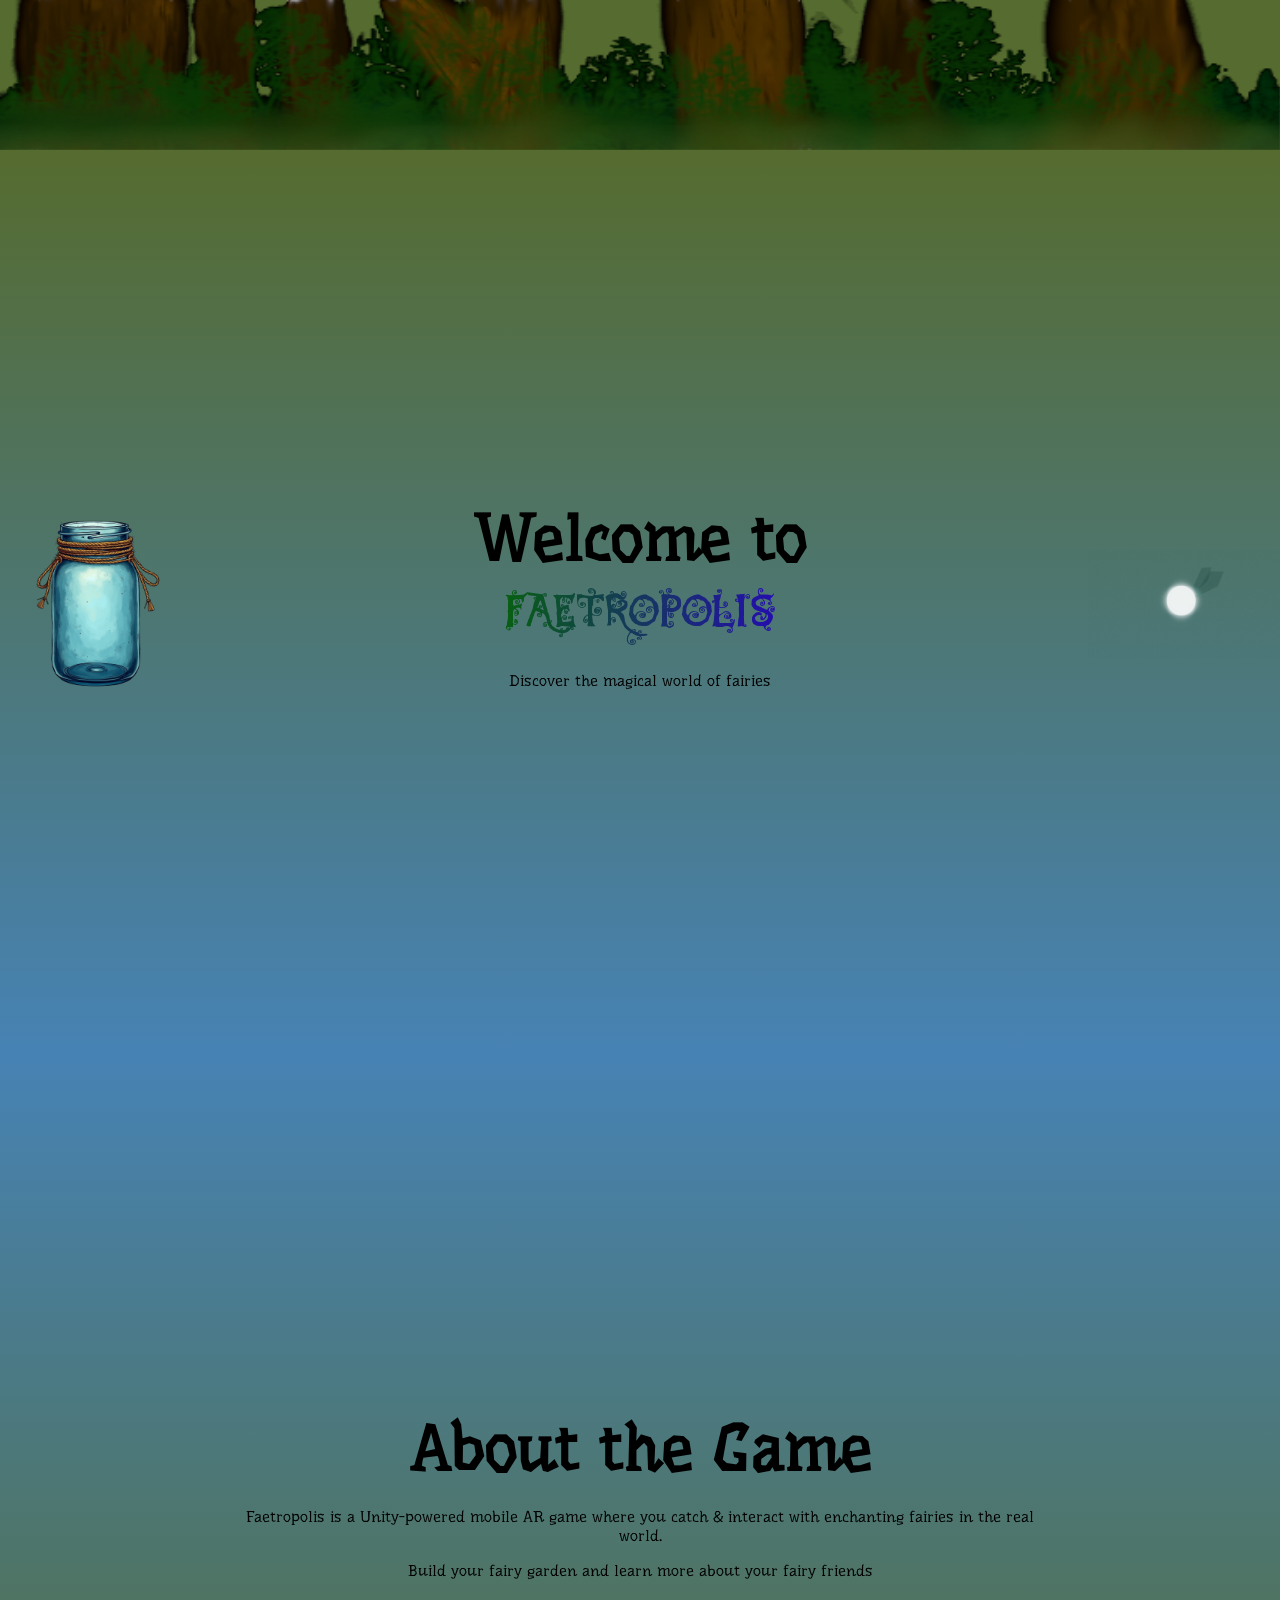
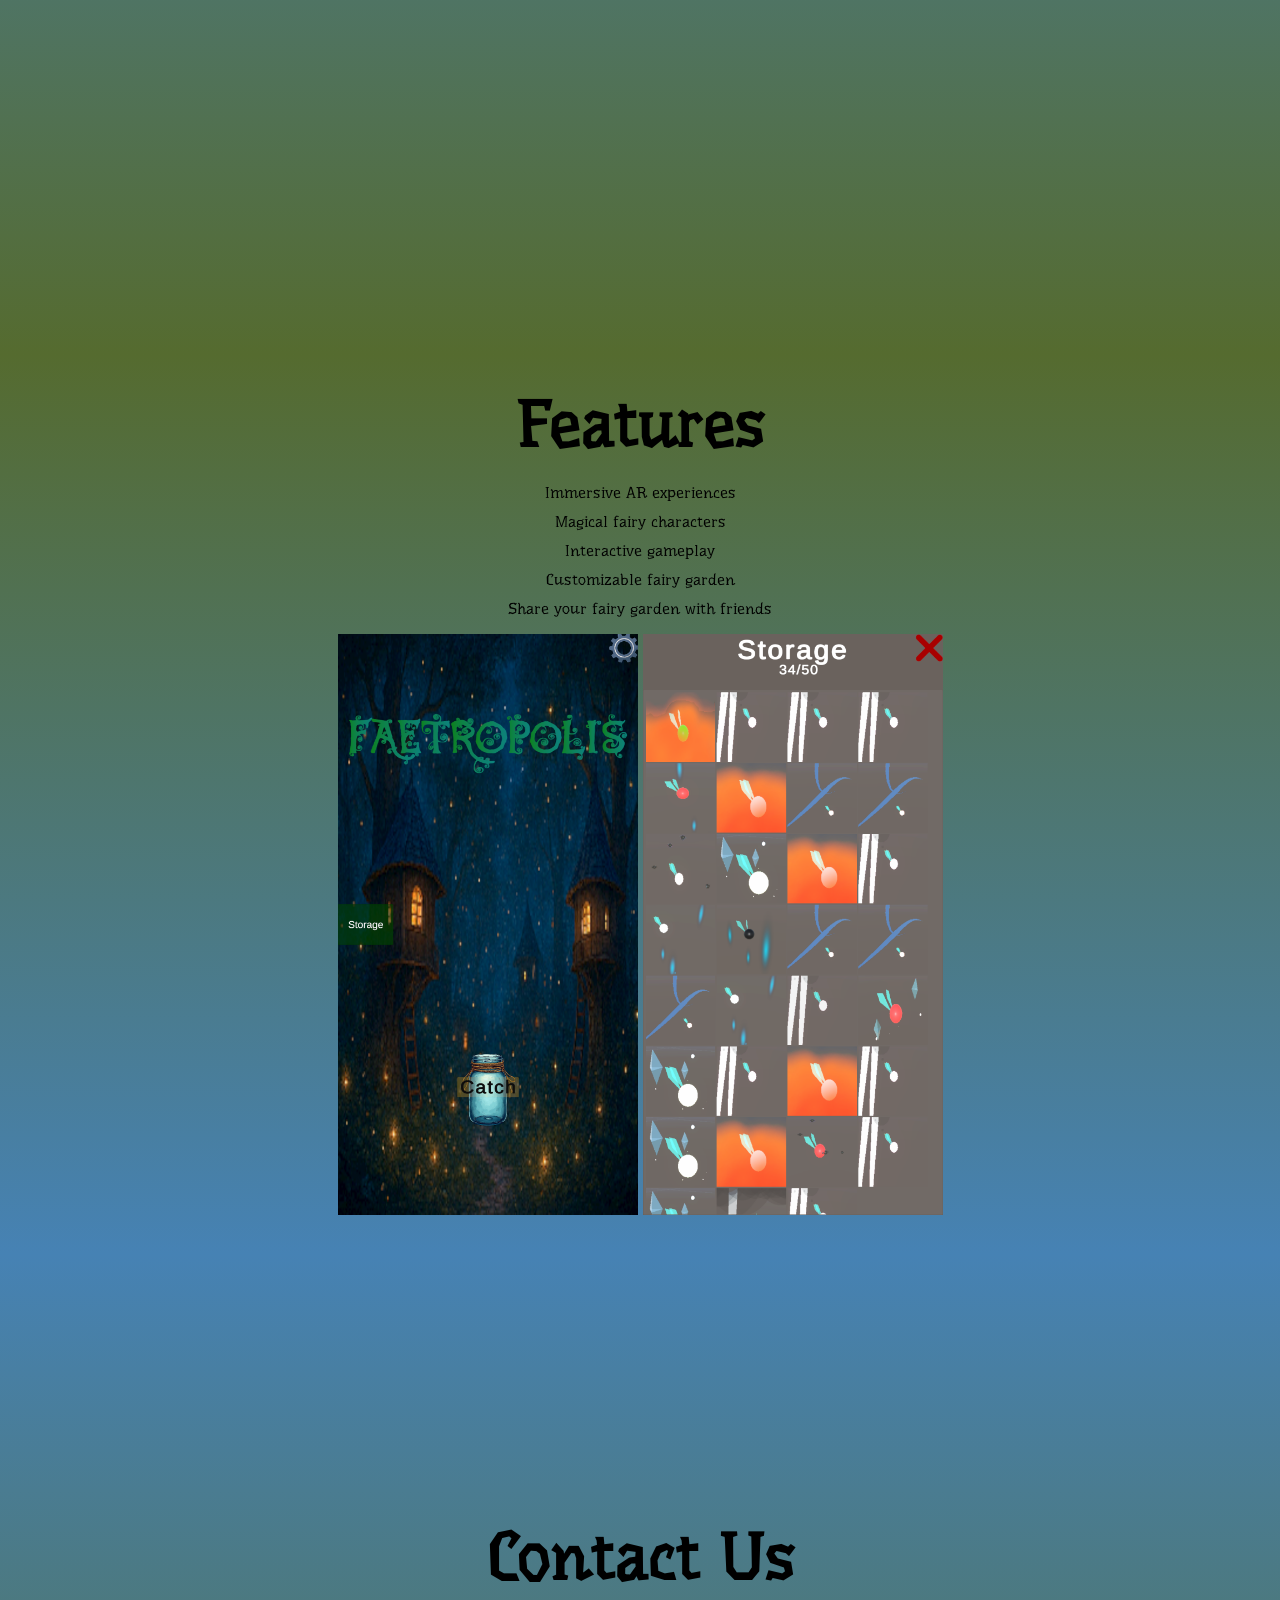
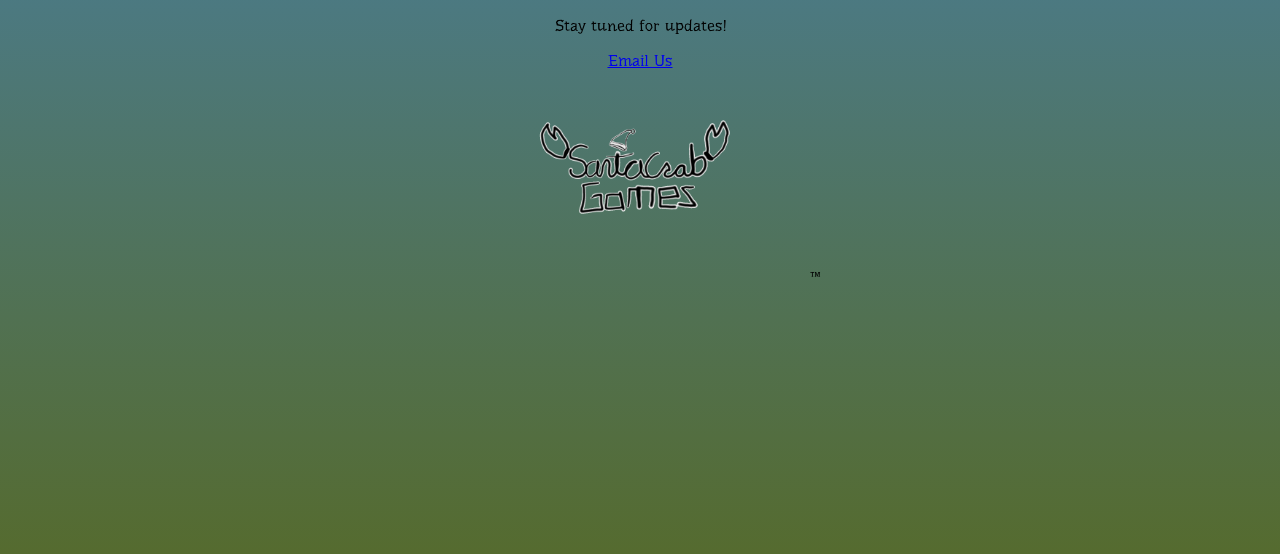
<file: index.html>
<!DOCTYPE html>
<html lang="en">
<head>
    <meta charset="UTF-8">
    <meta name="viewport" content="width=device-width, initial-scale=1.0">
    <title>Faetropolis - Unity Mobile AR Game</title>
    <link rel="stylesheet" href="style.css">
    <link href="https://unpkg.com/aos@2.3.1/dist/aos.css" rel="stylesheet">
    <link rel="preconnect" href="https://fonts.googleapis.com">
<link rel="preconnect" href="https://fonts.gstatic.com" crossorigin>
<link href="https://fonts.googleapis.com/css2?family=Underdog&display=swap" rel="stylesheet">
<link rel="preconnect" href="https://fonts.googleapis.com">
<link rel="preconnect" href="https://fonts.gstatic.com" crossorigin>
<link href="https://fonts.googleapis.com/css2?family=Rubik+Distressed&display=swap" rel="stylesheet">
</head>
<body>
    <img src="resources/banner.png" alt="Faetropolis Banner" width="100%" height="150px" class="banner">

    <section class="parallax-section" id="hero">
        <img src="resources//FairyJar.png" alt="Faetropolis Jar" width="15%" id="faetropolisjar">
            <img src="resources/commonfairyrender.png" alt="fairy" width="15%" id="fairyrender">
        <div class="content">
            <h1>Welcome to <div id="titletext2">Faetropolis</div></h1>
            <p>Discover the magical world of fairies</p>
        </div>
    </section>
    <section class="parallax-section" id="about">
        <div class="content">
            <h2>About the Game</h2>
            <p>  Faetropolis is a Unity-powered mobile AR game where you catch & interact with enchanting fairies in the real world.</p>
            <p>Build your fairy garden and learn more about your fairy friends</p>
        </div>
    </section>
    <section class="parallax-section" id="features">
        <div class="content">
            <h2>Features</h2>
            <ul>
                <li>Immersive AR experiences</li>
                <li>Magical fairy characters</li>
                <li>Interactive gameplay</li>
                <li>Customizable fairy garden</li>
                <li>Share your fairy garden with friends</li>
            </ul>
            <div>
                <img src="resources//Screenshot_main.png" alt="Faetropolis Screenshot 1" width="300">
                <img src="resources//Screenshot_storage.png" alt="Faetropolis Screenshot 2" width="300">
            </div>
        </div>
    </section>
    <section class="parallax-section" id="contact">
        <div class="content">
            <h2>Contact Us</h2>
            <p>Stay tuned for updates!</p>
            <p><a href="mailto:jbeltran10179@gmail.com">Email Us</a></p>
             <img src="resources//SCGamesLogo2.png" alt="SC Games Logo" width="350" id="scgameslogo">™</img>
        </div>
       
    </section>
      <script src="https://unpkg.com/aos@next/dist/aos.js"></script>
  <script src="script.js"></script>
</body>
</html>
</file>
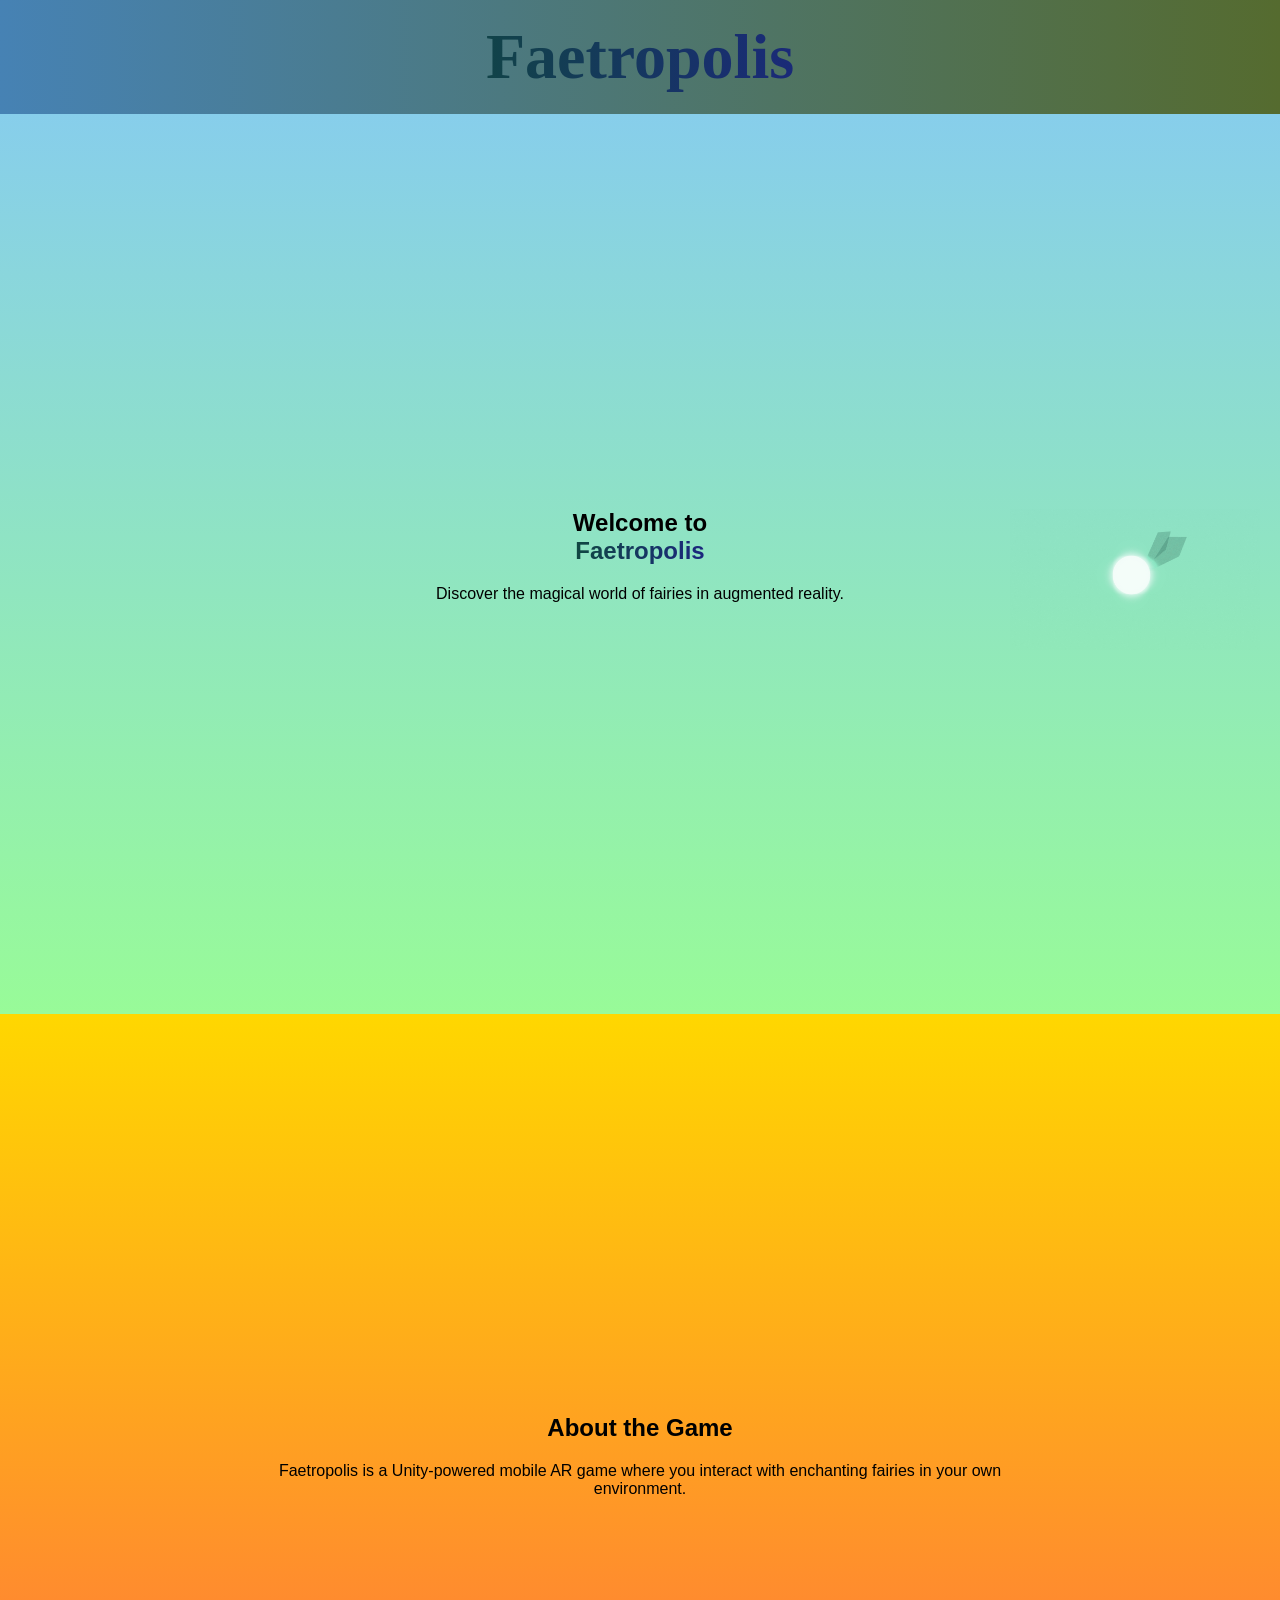
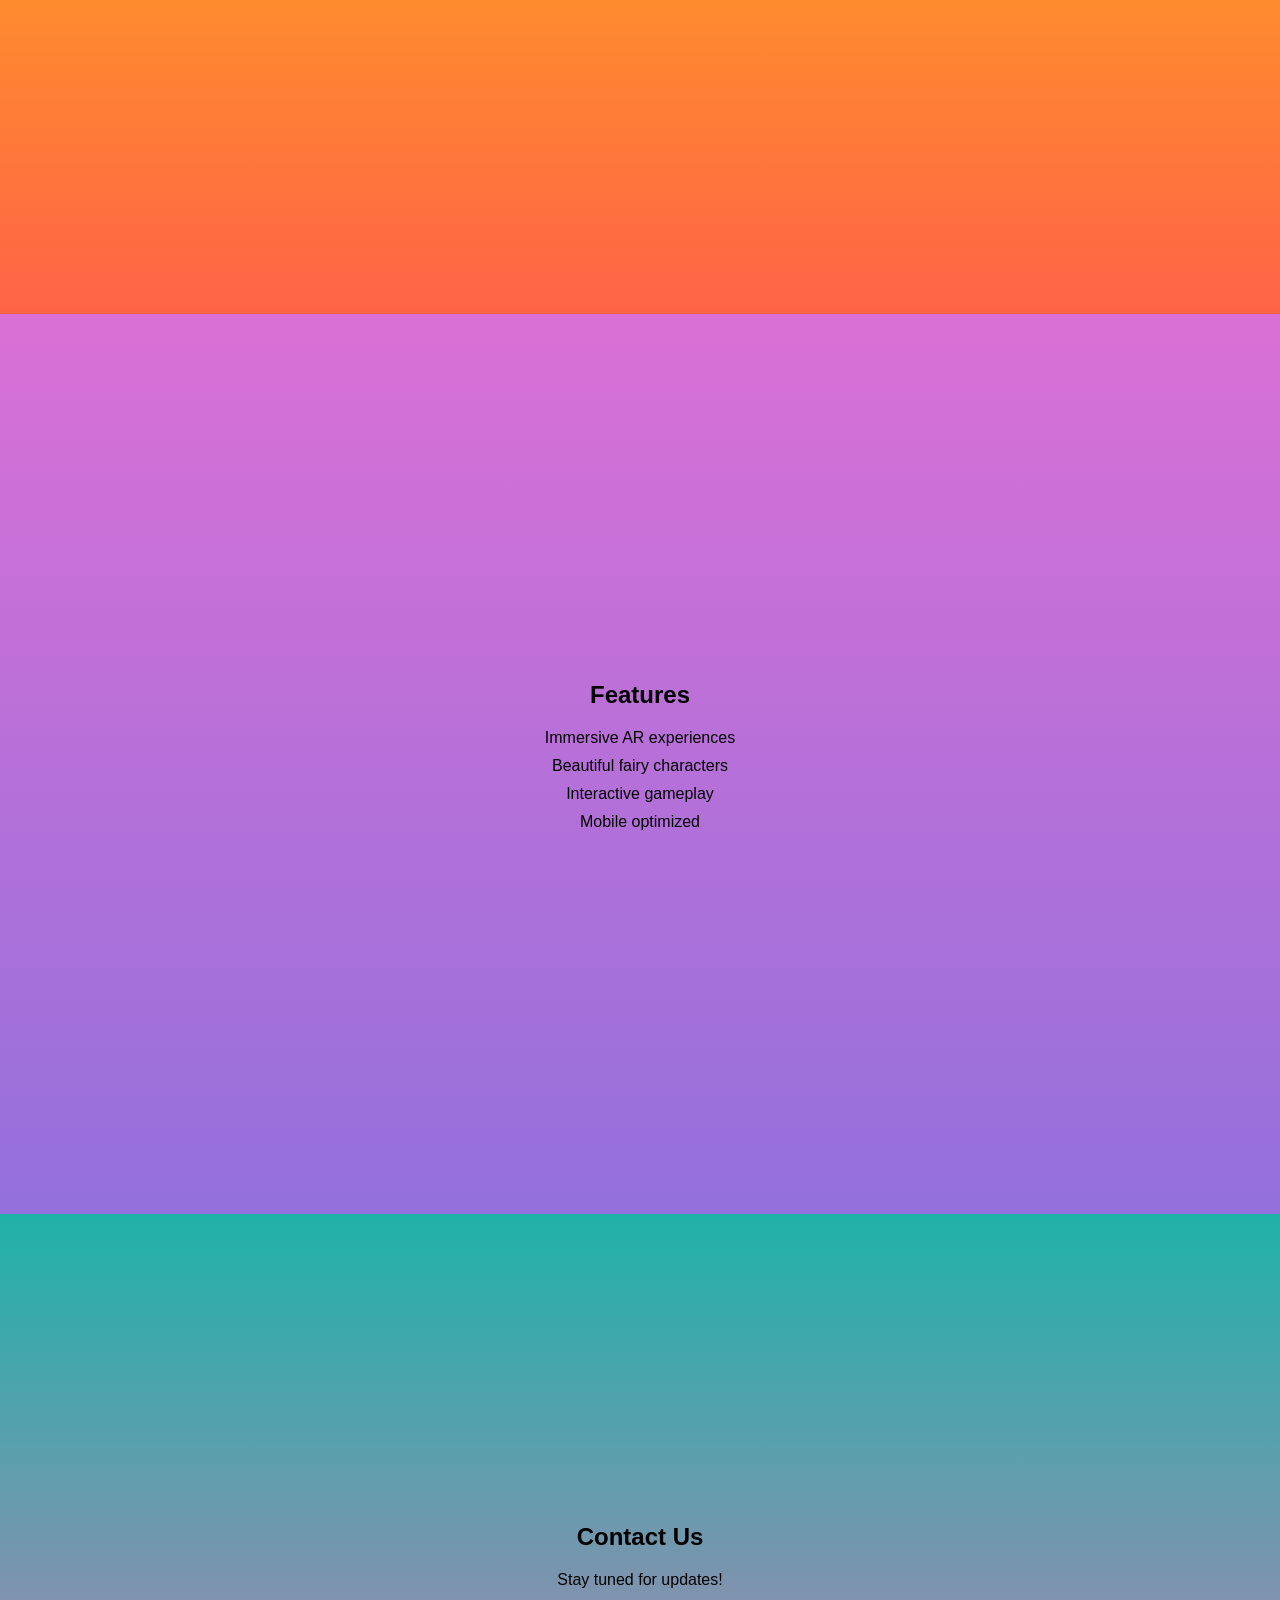
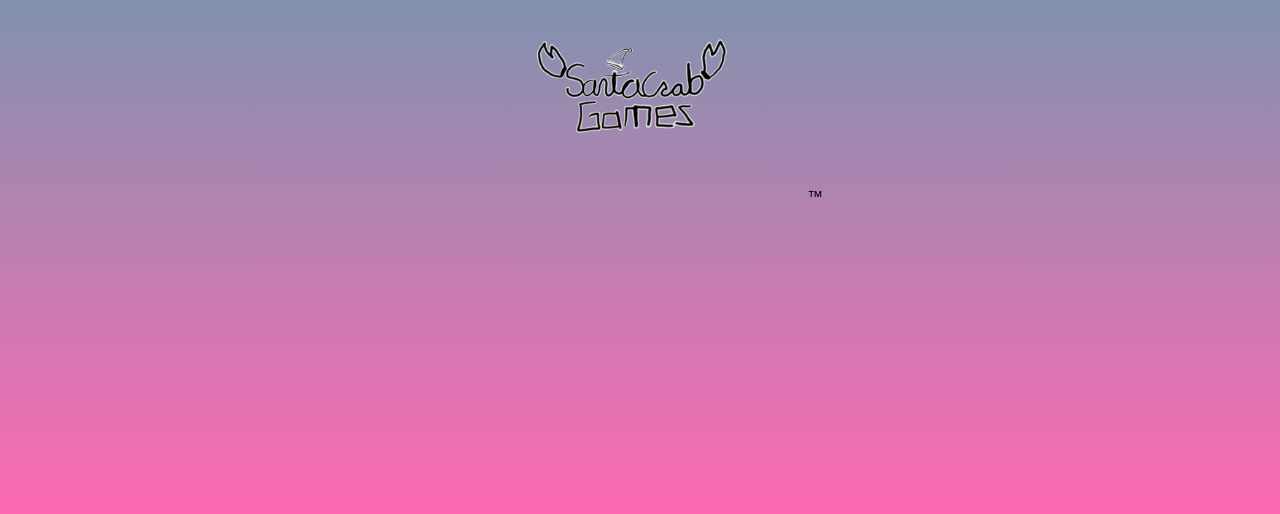
<file: root/index.html>
<!DOCTYPE html>
<html lang="en">
<head>
    <meta charset="UTF-8">
    <meta name="viewport" content="width=device-width, initial-scale=1.0">
    <title>Faetropolis - Unity Mobile AR Game</title>
    <link rel="stylesheet" href="style.css">
    <link href="https://unpkg.com/aos@2.3.1/dist/aos.css" rel="stylesheet">
</head>
<body>
    <div class="banner"><div id="titletext">Faetropolis</div></div>
    <section class="parallax-section" id="hero">
        <div class="content">
            <img src="resources/commonfairyrender.png" alt="fairy" width="250" id="fairyrender">
            <h1>Welcome to <div id="titletext2">Faetropolis</div></h1>
            <p>Discover the magical world of fairies in augmented reality.</p>
        </div>
    </section>
    <section class="parallax-section" id="about">
        <div class="content">
            <h2>About the Game</h2>
            <p>Faetropolis is a Unity-powered mobile AR game where you interact with enchanting fairies in your own environment.</p>
        </div>
    </section>
    <section class="parallax-section" id="features">
        <div class="content">
            <h2>Features</h2>
            <ul>
                <li>Immersive AR experiences</li>
                <li>Beautiful fairy characters</li>
                <li>Interactive gameplay</li>
                <li>Mobile optimized</li>
            </ul>
        </div>
    </section>
    <section class="parallax-section" id="contact">
        <div class="content">
            <h2>Contact Us</h2>
            <p>Stay tuned for updates!</p>
             <img src="resources//SCGamesLogo2.png" alt="SC Games Logo" width="350" id="scgameslogo">™</img>
        </div>
       
    </section>
      <script src="https://unpkg.com/aos@next/dist/aos.js"></script>
  <script src="script.js"></script>
</body>
</html>
</file>
<file: style.css>
body {
    margin: 0;
    font-family: "Underdog";
    color: Black;
    background-color: #556B2F;
}

.banner {
    background-color: transparent;
    background-size: cover;
    background-repeat: no-repeat;
    color: transparent;
    text-align: center;
    height: 150px;
    position: sticky;
    top: 0;
    z-index: 10;
    font-family:"Underdog", Papyrus;
}
#titletext{
    background: linear-gradient(to right, #046900, #2704c0);
    background-clip: text;
    -webkit-background-clip: text;
}
#titletext2{
    color: transparent;
    background: linear-gradient(to right, #046900, #2704c0);
    background-clip: text;
    -webkit-background-clip: text;
    font-family:"FairyFont", Papyrus;
    font-weight: lighter;
    
}
.parallax-section {
    position: relative;
    min-height: 100vh;
    display: flex;
    align-items: center;
    justify-content: center;
    background: linear-gradient(to bottom, #556B2F, #4682B4);
}



#hero {
    background: linear-gradient(to bottom, #556B2F, #4682B4);
}

#about{
    background: linear-gradient(to bottom, #4682B4, #556B2F);
}

#features {
    background: linear-gradient(to bottom, #556B2F, #4682B4);
}

#contact {
    background: linear-gradient(to bottom, #4682B4, #556B2F);
}

.content {
    text-align: center;
    max-width: 800px;
    padding: 20px;
    
    z-index: 1;
}
#fairyrender{
    position: absolute;
    right: 0%;
    z-index: 1;
}
#faetropolisjar{
    position: absolute;
    left: 0%;
    z-index: 1;
}
h1, h2 {
    margin: 0 0 20px 0;
    font-family: "Underdog";
    font-size: 4em;
}

ul {
    list-style: none;
    padding: 0;
}

li {
    margin: 10px 0;
}

@font-face {
    font-family: FairyFont;
    src: url(resources/Dearest\ Dorothy.ttf);
}
</file>
<file: root/style.css>
body {
    margin: 0;
    font-family: Arial, sans-serif;
    color: Black;
}

.banner {
    background: linear-gradient(to right, #4682B4, #556B2F);
    color: transparent;
    text-align: center;
    padding: 20px;
    font-size: 4em;
    font-weight: bold;
    position: sticky;
    top: 0;
    z-index: 10;
    font-family: Papyrus;
}
#titletext{
    background: linear-gradient(to right, #046900, #2704c0);
    background-clip: text;
    -webkit-background-clip: text;
}
#titletext2{
    color: transparent;
    background: linear-gradient(to right, #046900, #2704c0);
    background-clip: text;
    -webkit-background-clip: text;
}
.parallax-section {
    position: relative;
    min-height: 100vh;
    display: flex;
    align-items: center;
    justify-content: center;
    
}



#hero {
    background: linear-gradient(to bottom, #87CEEB, #98FB98);
}

#about{
    background: linear-gradient(to bottom, #FFD700, #FF6347);
}

#features {
    background: linear-gradient(to bottom, #DA70D6, #9370DB);
}

#contact {
    background: linear-gradient(to bottom, #20B2AA, #FF69B4);
}

.content {
    text-align: center;
    max-width: 800px;
    padding: 20px;
    
    z-index: 1;
}
#fairyrender{
    position: absolute;
    right: 20px;
}
h1, h2 {
    margin: 0 0 20px 0;
}

ul {
    list-style: none;
    padding: 0;
}

li {
    margin: 10px 0;
}
</file>
